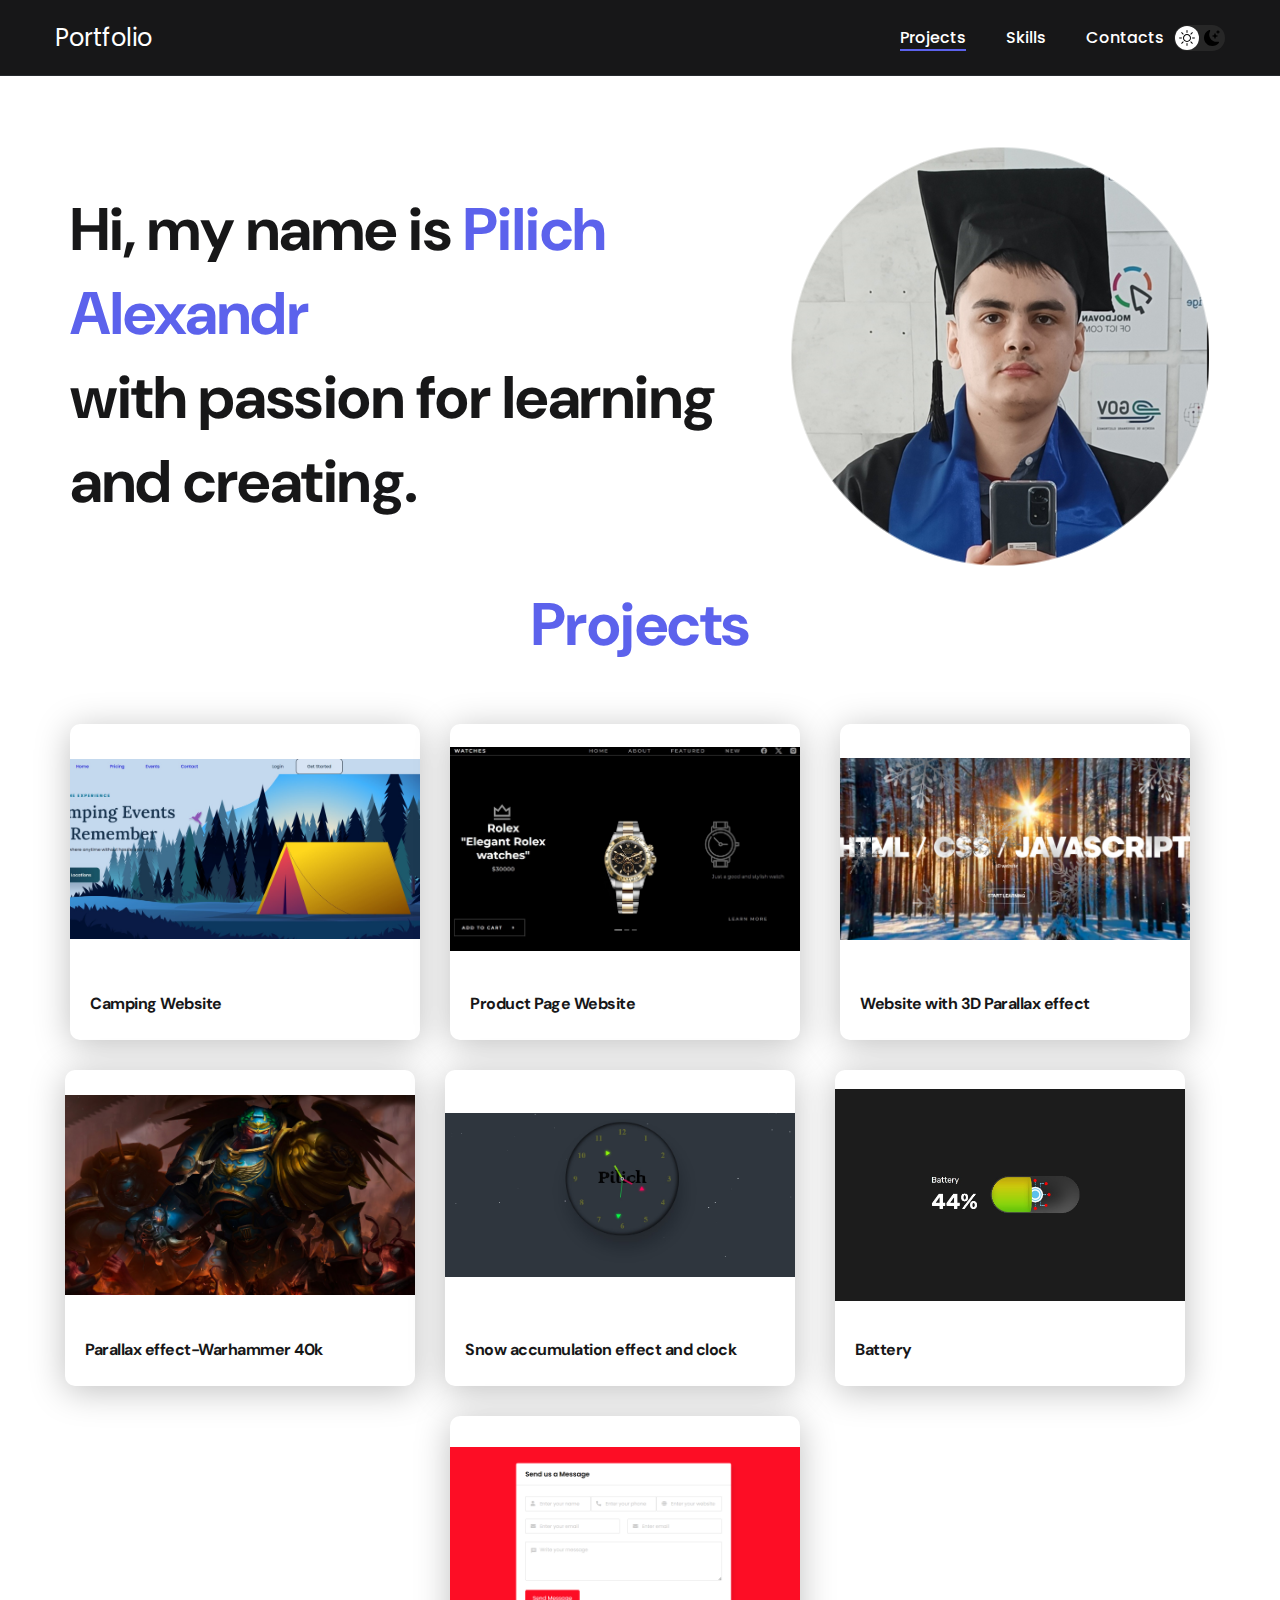
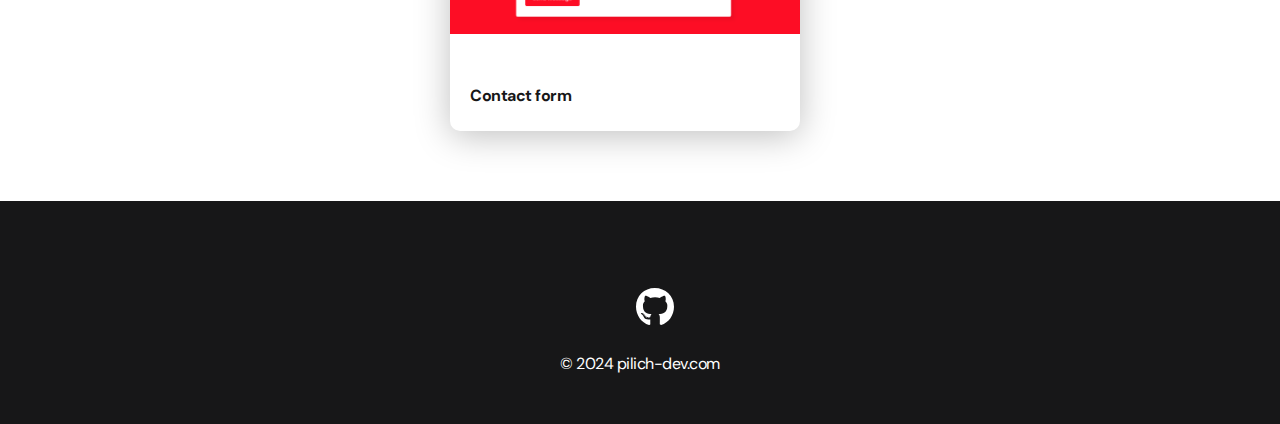
<file: index.html>
<!DOCTYPE html>
<html lang="en">
<head>
    <meta charset="UTF-8">
    <meta http-equiv="X-UA-Compatible" content="IE=edge">
    <meta name="viewport" content="width=device-width, initial-scale=1.0">
    <title>Portfolio</title>
    <link rel="stylesheet" href="./css/main.css">
</head>
<body>
    <nav class="nav">
        <div class="container">
            <div class="nav-row">
                <a href="./index.html" class="logo"> Portfolio</a>

                <button class="dark-mode-btn">
                    <img src="./img/icons/sun.svg" alt="Light mode" class="dark-mode-btn__icon">
                    <img src="./img/icons/moon.svg" alt="Dark mode" class="dark-mode-btn__icon">
                </button>

                <ul class="nav-list">
                    <li class="nav-list__item"><a href="./index.html" class="nav-list__link nav-list__link--active">Projects</a></li>
                    <li class="nav-list__item"><a href="./skills.html" class="nav-list__link">Skills</a></li>
                    <li class="nav-list__item"><a href="./contacts.html" class="nav-list__link">Contacts</a></li>
                </ul>
            </div>
        </div>
    </nav>

  
    <main class="section">
        <div class="container">
      
            <div class="header__wrapper">
                
                <h1 class="header__title" style="display: flex; align-items: center;">
                    
                    <strong>Hi, my name is <em>Pilich Alexandr</em>
                        <p>with passion for learning and creating.</p></strong>
                    <img src="./img/I.png" alt="Project img" style="float: right; width: 50%; margin-left: 10px;">

                </h1>
                  
               
                
               
            
            </div>
         <h2 class="title-1" ">Projects</h2>

            <ul class="projects">
                <li class="project">
                    <a href="./project-page/project-page.html">
                        <img src="./img/projects/01.jpg" alt="Project img" class="project__img">
                        <h3 class="project__title">Camping Website </h3>
                    </a>
                </li>
                <li class="project">
                    <a href="./project-page/project-page5.html">
                    <img src="./img/projects/05.jpg" alt="Project img" class="project__img">
                    <h3 class="project__title">Product Page Website</h3>
                </li>
                <li class="project">
                    <a href="./project-page/project-page2.html">
                        <img src="./img/projects/02.jpg" alt="Project img" class="project__img">
                        <h3 class="project__title">Website with 3D Parallax effect</h3>
                    </a>
                </li>
                <li class="project">
                    <a href="./project-page/project-page3.html">
                        <img src="./img/projects/03.jpg" alt="Project img" class="project__img">
                        <h3 class="project__title">Parallax effect-Warhammer 40k</h3>
                    </a>
                </li>

                <li class="project">
                    <a href="./project-page/project-page4.html">
                    <img src="./img/projects/04.jpg" alt="Project img" class="project__img">
                    <h3 class="project__title">Snow accumulation effect and clock  </h3>
                </li>
         
                <li class="project">
                    <a href="./project-page/project-page6.html">
                    <img src="./img/projects/07.jpg" alt="Project img" class="project__img">
                    <h3 class="project__title">Battery</h3>
                </li>
                <li class="project">
                    <a href="./project-page/project-page7.html">
                    <img src="./img/1234.png" alt="Project img" class="project__img">
                    <h3 class="project__title">Contact form </h3>
                </li>
            </ul>
        </div>
    </main>

    <footer class="footer">
        <div class="container">
            <div class="footer__wrapper">
                <ul class="social">
            
                    <li class="social__item"><a href="https://github.com/alexutm123?tab=repositories"><img src="./img/icons/gitHub.svg" alt="Link"></a></li>
               
                </ul>
                <div class="copyright">
                    <p>© 2024 pilich-dev.com</p>
                </div>
            </div>
        </div>
    </footer>

    <script src="./js/main.js"></script>

</body>
</html>
</file>
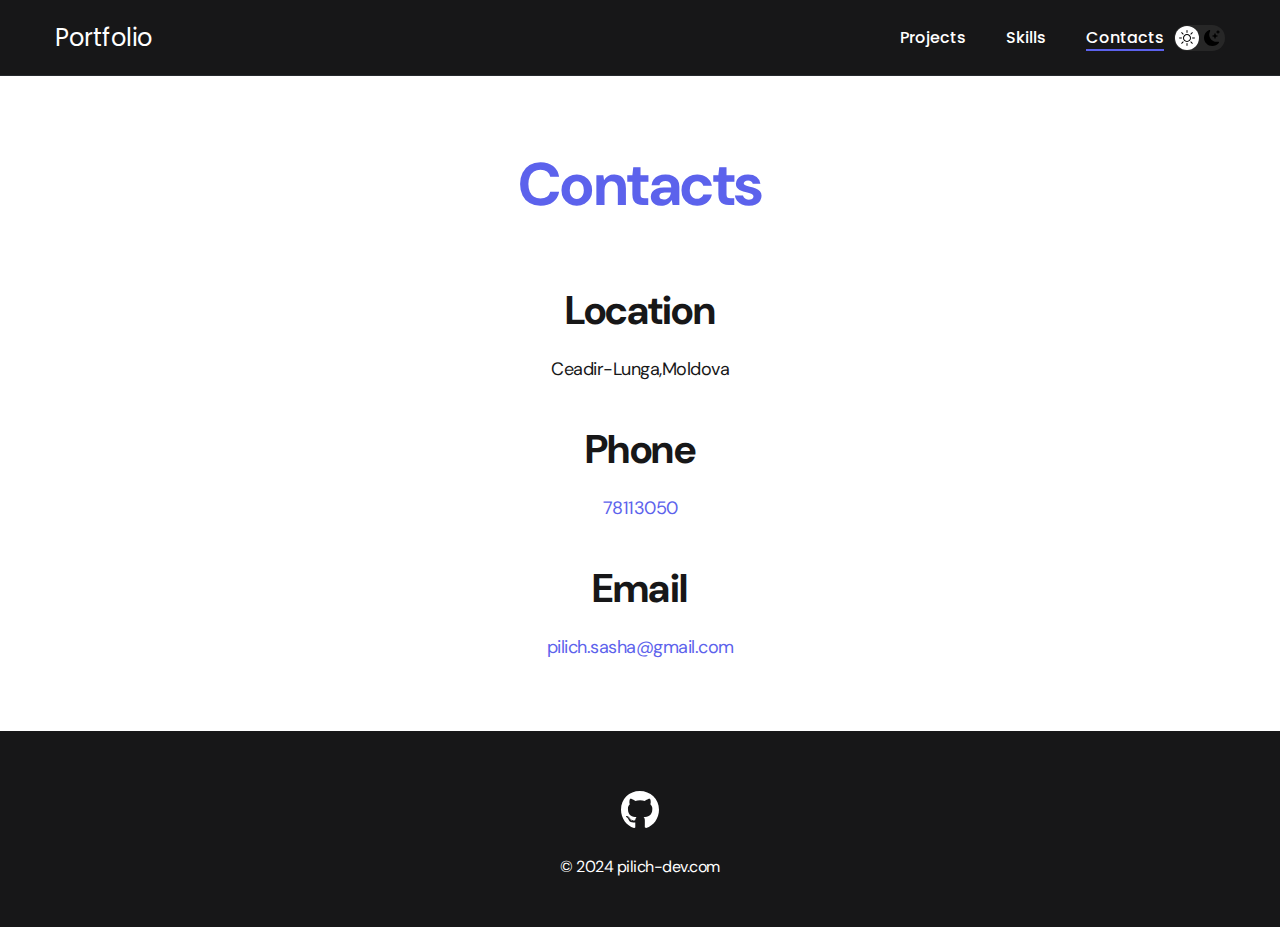
<file: contacts.html>
<!DOCTYPE html>
<html lang="en">
<head>
    <meta charset="UTF-8">
    <meta http-equiv="X-UA-Compatible" content="IE=edge">
    <meta name="viewport" content="width=device-width, initial-scale=1.0">
    <title>Portfolio</title>
    <link rel="stylesheet" href="./css/main.css">
</head>
<body>
    <nav class="nav">
        <div class="container">
            <div class="nav-row">
                <a href="./index.html" class="logo"><strong></strong> Portfolio</a>

                <button class="dark-mode-btn">
                    <img src="./img/icons/sun.svg" alt="Light mode" class="dark-mode-btn__icon">
                    <img src="./img/icons/moon.svg" alt="Dark mode" class="dark-mode-btn__icon">
                </button>
                
                <ul class="nav-list">
                    <li class="nav-list__item"><a href="./index.html" class="nav-list__link">Projects</a></li>
                    <li class="nav-list__item"><a href="./skills.html" class="nav-list__link">Skills</a></li>
                    <li class="nav-list__item"><a href="./contacts.html" class="nav-list__link nav-list__link--active">Contacts</a></li>
                </ul>
            </div>
        </div>
    </nav>

    <main class="section">
        <div class="container">
                <h1 class="title-1">Contacts</h1>

                <ul class="content-list">
                    <li class="content-list__item">
                        <h2 class="title-2">Location</h2>
                        <p>Ceadir-Lunga,Moldova</p>
                    </li>
                    <li class="content-list__item">
                        <h2 class="title-2">Phone</h2>
                        <p><a href="tel:+79051234567">78113050</a></p>
                    </li>
                    <li class="content-list__item">
                        <h2 class="title-2">Email</h2>
                        <p><a href="mailto:webdev@protonmail.com">pilich.sasha@gmail.com</a></p>
                    </li>
                </ul>

        </div>
    </main>

    <footer class="footer">
        <div class="container">
            <div class="footer__wrapper">
                <ul class="social">
                  
                  
                    <li class="social__item"><a href="https://github.com/alexutm123?tab=repositories"><img src="./img/icons/gitHub.svg" alt="Link"></a></li>
              
                </ul>
                <div class="copyright">
                    <p>© 2024 pilich-dev.com</p>
                </div>
            </div>
        </div>
    </footer>

    <script src="./js/main.js"></script>

</body>
</html>
</file>
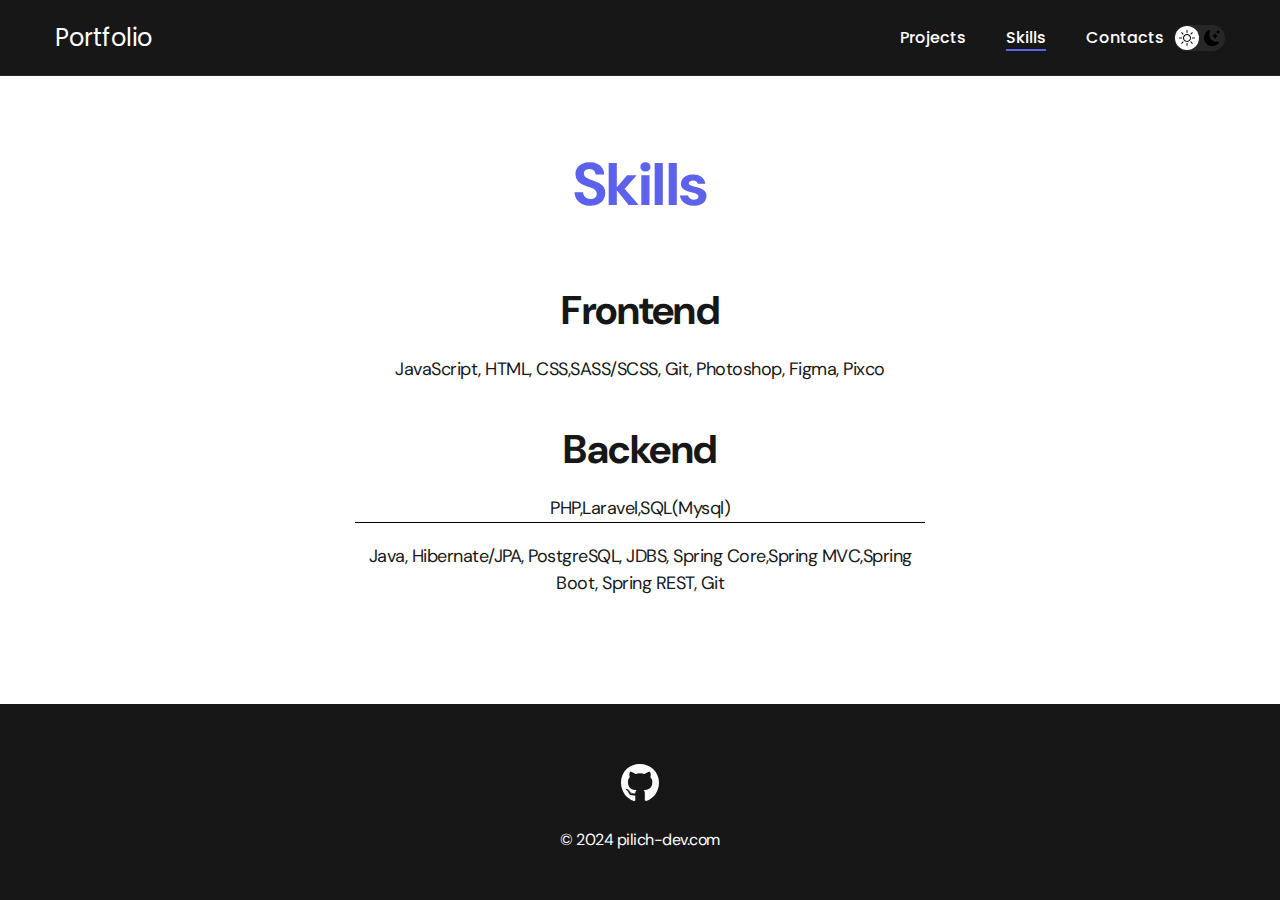
<file: skills.html>
<!DOCTYPE html>
<html lang="en">
<head>
    <meta charset="UTF-8">
    <meta http-equiv="X-UA-Compatible" content="IE=edge">
    <meta name="viewport" content="width=device-width, initial-scale=1.0">
    <title>Portfolio</title>
    <link rel="stylesheet" href="./css/main.css">
</head>
<body>
    <nav class="nav">
        <div class="container">
            <div class="nav-row">
                <a href="./index.html" class="logo"> Portfolio</a>

                <button class="dark-mode-btn">
                    <img src="./img/icons/sun.svg" alt="Light mode" class="dark-mode-btn__icon">
                    <img src="./img/icons/moon.svg" alt="Dark mode" class="dark-mode-btn__icon">
                </button>

                <ul class="nav-list">
                    <li class="nav-list__item"><a href="./index.html" class="nav-list__link">Projects</a></li>
                    <li class="nav-list__item"><a href="./skills.html" class="nav-list__link nav-list__link--active">Skills</a></li>
                    <li class="nav-list__item"><a href="./contacts.html" class="nav-list__link">Contacts</a></li>
                </ul>
            </div>
        </div>
    </nav>

    <main class="section">
        <div class="container">
                <h1 class="title-1">Skills</h1>

                <ul class="content-list">
                    <li class="content-list__item">
                        <h2 class="title-2">Frontend</h2>
                        <p>JavaScript, HTML, CSS,SASS/SCSS, Git, Photoshop, Figma, Pixco</p>
                    </li>
                    <li class="content-list__item">
                        <h2 class="title-2">Backend</h2>
                        <p>PHP,Laravel,SQL(Mysql)</p>
                        <div class="line-between"></div>
                        <p>Java,
                            Hibernate/JPA,
                            PostgreSQL,
                            JDBS,
                            Spring Core,Spring MVC,Spring Boot,
                            Spring REST,
                            Git</p>
                    </li>
                </ul>

        </div>
    </main>

    <footer class="footer">
        <div class="container">
            <div class="footer__wrapper">
                <ul class="social">
                    <li class="social__item"><a href="https://github.com/alexutm123?tab=repositories"><img src="./img/icons/gitHub.svg" alt="Link"></a></li>
             
                </ul>
                <div class="copyright">
                    <p>© 2024 pilich-dev.com</p>
                </div>
            </div>
        </div>
    </footer>

    <script src="./js/main.js"></script>

</body>
</html>
</file>
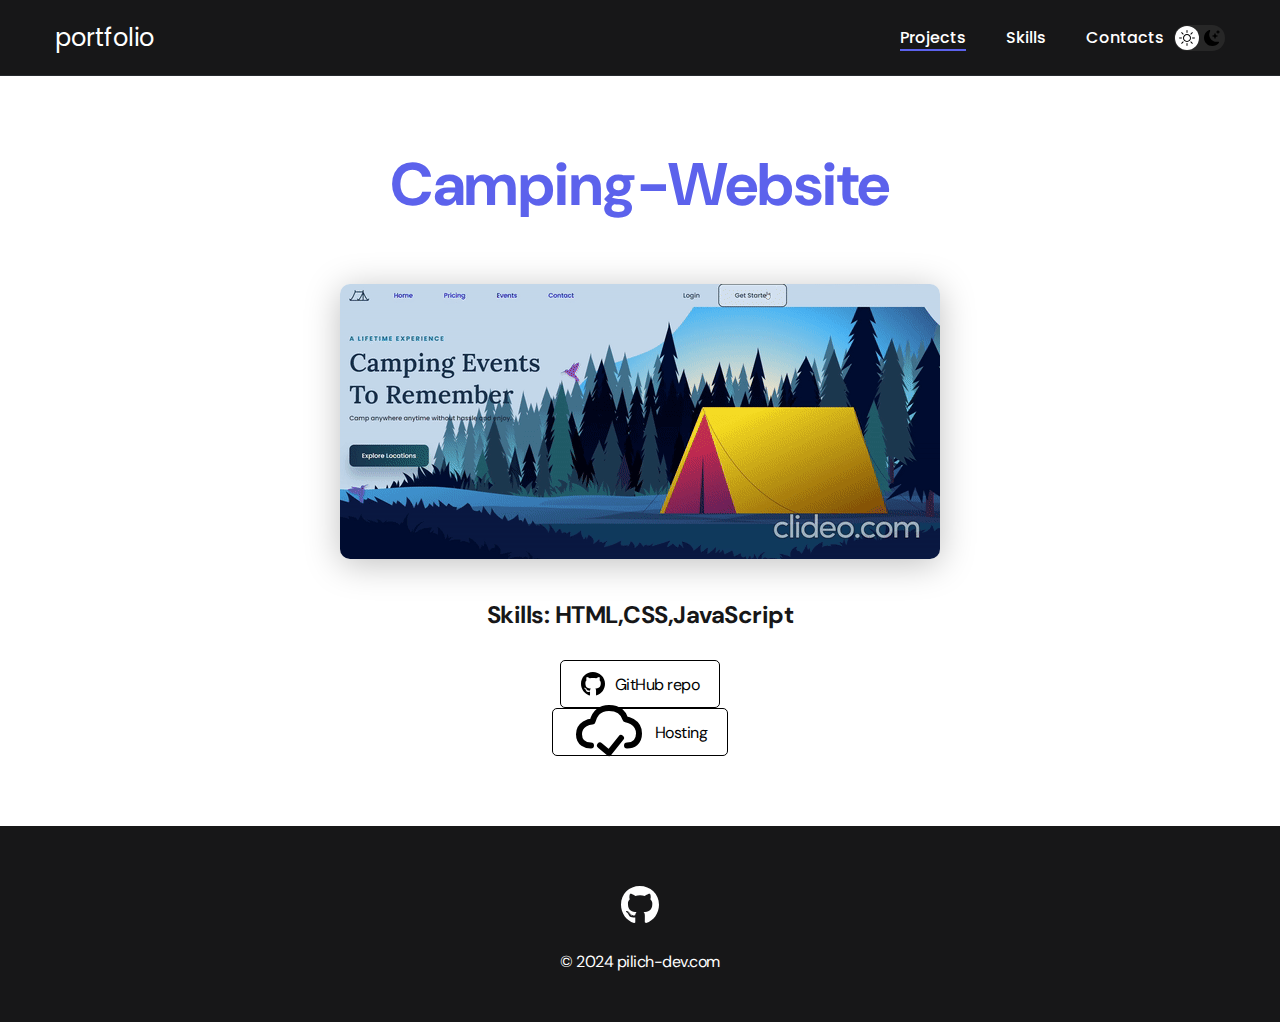
<file: project-page/project-page.html>
<!DOCTYPE html>
<html lang="en">
<head>
    <meta charset="UTF-8">
    <meta http-equiv="X-UA-Compatible" content="IE=edge">
    <meta name="viewport" content="width=device-width, initial-scale=1.0">
    <title> portfolio</title>
    <link rel="stylesheet" href="../css/main.css">
</head>
<body>
    <nav class="nav">
        <div class="container">
            <div class="nav-row">
                <a href="../index.html" class="logo"> portfolio</a>

                <button class="dark-mode-btn">
                    <img src="../img/icons/sun.svg" alt="Light mode" class="dark-mode-btn__icon">
                    <img src="../img/icons/moon.svg" alt="Dark mode" class="dark-mode-btn__icon">
                </button>

                <ul class="nav-list">
                    <li class="nav-list__item"><a href="../index.html" class="nav-list__link nav-list__link--active">Projects</a></li>
                    <li class="nav-list__item"><a href="../skills.html" class="nav-list__link">Skills</a></li>
                    <li class="nav-list__item"><a href="../contacts.html" class="nav-list__link">Contacts</a></li>
                </ul>
            </div>
        </div>
    </nav>

    <main class="section">
        <div class="container">
           
            <div class="project-details">

                <h1 class="title-1">Camping-Website
                </h1>

                <img src="../img/02-big.gif" class="project-details__cover">

                <div class="project-details__desc">
                    <p>Skills: HTML,CSS,JavaScript</p>
                </div>

                <a href="https://github.com/alexutm123/Camping-Website" class="btn-outline">
                    <img src="../img/icons/gitHub-black.svg" alt="">
                    GitHub repo
                </a>
                <a href="https://alexutm123.github.io/Camping-Website/" class="btn-outline" >
                
                    <img src="../img/icons/business.svg" style="width:8cqmin" alt="">Hosting
              
                </a>

            </div>
        </div>
    </main>

    <footer class="footer">
        <div class="container">
            <div class="footer__wrapper">
                <ul class="social">
                   
                    <li class="social__item"><a href="https://github.com/alexutm123"><img src="../img/icons/gitHub.svg" alt="Link"></a></li>
                  
                </ul>
                <div class="copyright">
                    <p>© 2024 pilich-dev.com</p>
                </div>
            </div>
        </div>
    </footer>

    <script src="../js/main.js"></script>

</body>
</html>
</file>
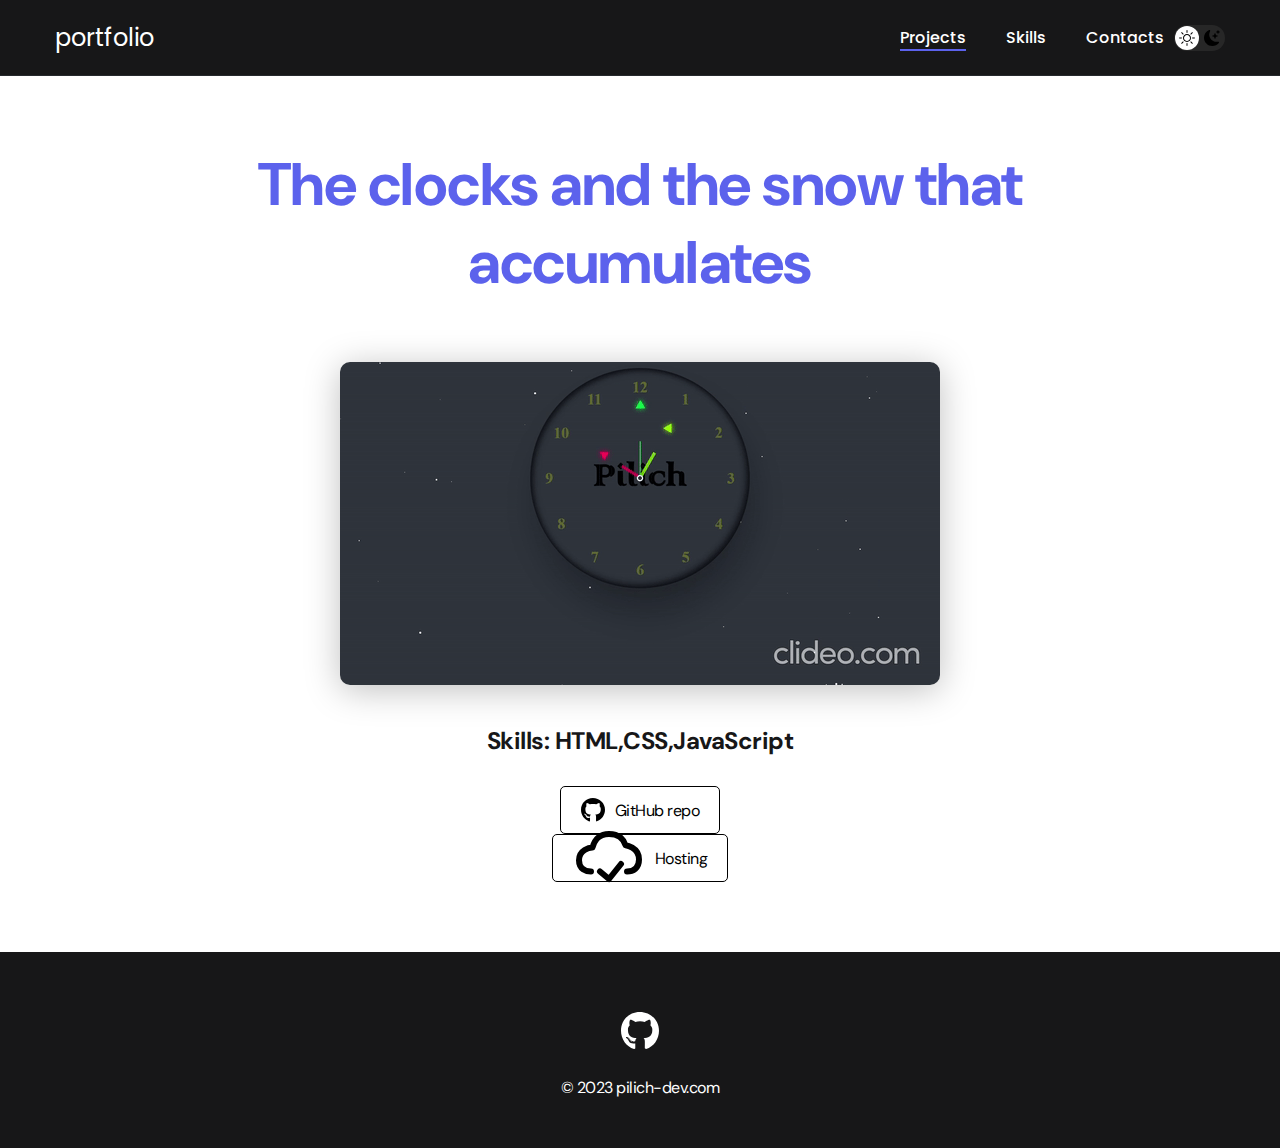
<file: project-page/project-page4.html>
<!DOCTYPE html>
<html lang="en">
<head>
    <meta charset="UTF-8">
    <meta http-equiv="X-UA-Compatible" content="IE=edge">
    <meta name="viewport" content="width=device-width, initial-scale=1.0">
    <title> portfolio</title>
    <link rel="stylesheet" href="../css/main.css">
</head>
<body>
    <nav class="nav">


        <div class="container">
            <div class="nav-row">
                <a href="../index.html" class="logo"> portfolio</a>

                <button class="dark-mode-btn">
                    <img src="../img/icons/sun.svg" alt="Light mode" class="dark-mode-btn__icon">
                    <img src="../img/icons/moon.svg" alt="Dark mode" class="dark-mode-btn__icon">
                </button>

                <ul class="nav-list">
                    <li class="nav-list__item"><a href="../index.html" class="nav-list__link nav-list__link--active">Projects</a></li>
                    <li class="nav-list__item"><a href="../skills.html" class="nav-list__link">Skills</a></li>
                    <li class="nav-list__item"><a href="../contacts.html" class="nav-list__link">Contacts</a></li>
                </ul>
            </div>
        </div>
    </nav>

    <main class="section">
        <div class="container">
            <div class="project-details">

                <h1 class="title-1">The clocks and the snow that accumulates </h1>

                <img src="..\img\05-big.gif" alt="" class="project-details__cover">

                <div class="project-details__desc">
                    <p>Skills: HTML,CSS,JavaScript</p>
                </div>

                <a href="https://github.com/alexutm123/Time" class="btn-outline">
                    <img src="../img/icons/gitHub-black.svg" alt="">
                    GitHub repo
                </a>
                <a href="https://alexutm123.github.io/Time/" class="btn-outline" >
                
                    <img src="../img/icons/business.svg" style="width:8cqmin" alt="">Hosting
              
                </a>

            </div>
        </div>
    </main>

    <footer class="footer">
        <div class="container">
            <div class="footer__wrapper">
                <ul class="social">

                    <li class="social__item"><a href="https://github.com/alexutm123"><img src="../img/icons/gitHub.svg" alt="Link"></a></li>
                  
                </ul>
                <div class="copyright">
                    <p>© 2023 pilich-dev.com</p>
                </div>
            </div>
        </div>
    </footer>

    <script src="../js/main.js"></script>

</body>
</html>
</file>
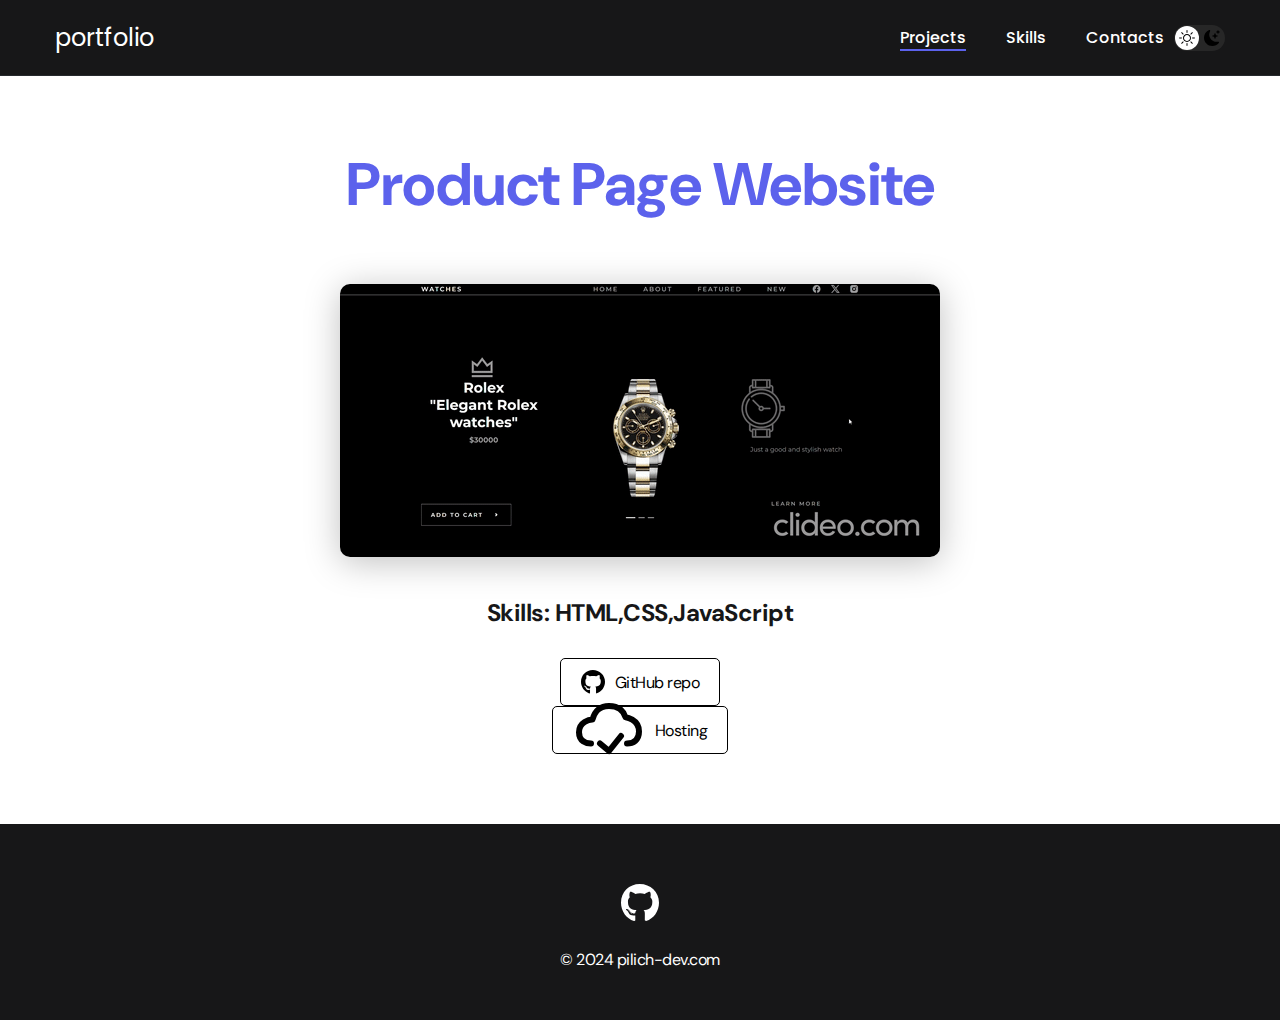
<file: project-page/project-page5.html>
<!DOCTYPE html>
<html lang="en">
<head>
    <meta charset="UTF-8">
    <meta http-equiv="X-UA-Compatible" content="IE=edge">
    <meta name="viewport" content="width=device-width, initial-scale=1.0">
    <title> portfolio</title>
    <link rel="stylesheet" href="../css/main.css">
</head>
<body>
    <nav class="nav">
        <div class="container">
            <div class="nav-row">
                <a href="../index.html" class="logo"> portfolio</a>

                <button class="dark-mode-btn">
                    <img src="../img/icons/sun.svg" alt="Light mode" class="dark-mode-btn__icon">
                    <img src="../img/icons/moon.svg" alt="Dark mode" class="dark-mode-btn__icon">
                </button>

                <ul class="nav-list">
                    <li class="nav-list__item"><a href="../index.html" class="nav-list__link nav-list__link--active">Projects</a></li>
                    <li class="nav-list__item"><a href="../skills.html" class="nav-list__link">Skills</a></li>
                    <li class="nav-list__item"><a href="../contacts.html" class="nav-list__link">Contacts</a></li>
                </ul>
            </div>
        </div>
    </nav>

    <main class="section">
        <div class="container">
            <div class="project-details">

                <h1 class="title-1">Product Page Website </h1>

                <img src="..\img\06-big.gif" alt="" class="project-details__cover">

                <div class="project-details__desc">
                    <p>Skills: HTML,CSS,JavaScript</p>
                </div>

                <a href="https://github.com/alexutm123/Watch-Website" class="btn-outline">
                    <img src="../img/icons/gitHub-black.svg" alt="">
                    GitHub repo
                </a>
                <a href="https://alexutm123.github.io/Watch-Website/" class="btn-outline" >
                
                    <img src="../img/icons/business.svg" style="width:8cqmin" alt="">Hosting
              
                </a>

            </div>
        </div>
    </main>

    <footer class="footer">
        <div class="container">
            <div class="footer__wrapper">
                <ul class="social">
    
                    <li class="social__item"><a href="https://github.com/alexutm123"><img src="../img/icons/gitHub.svg" alt="Link"></a></li>
                  
                </ul>
                <div class="copyright">
                    <p>© 2024 pilich-dev.com</p>
                </div>
            </div>
        </div>
    </footer>

    <script src="../js/main.js"></script>

</body>
</html>
</file>
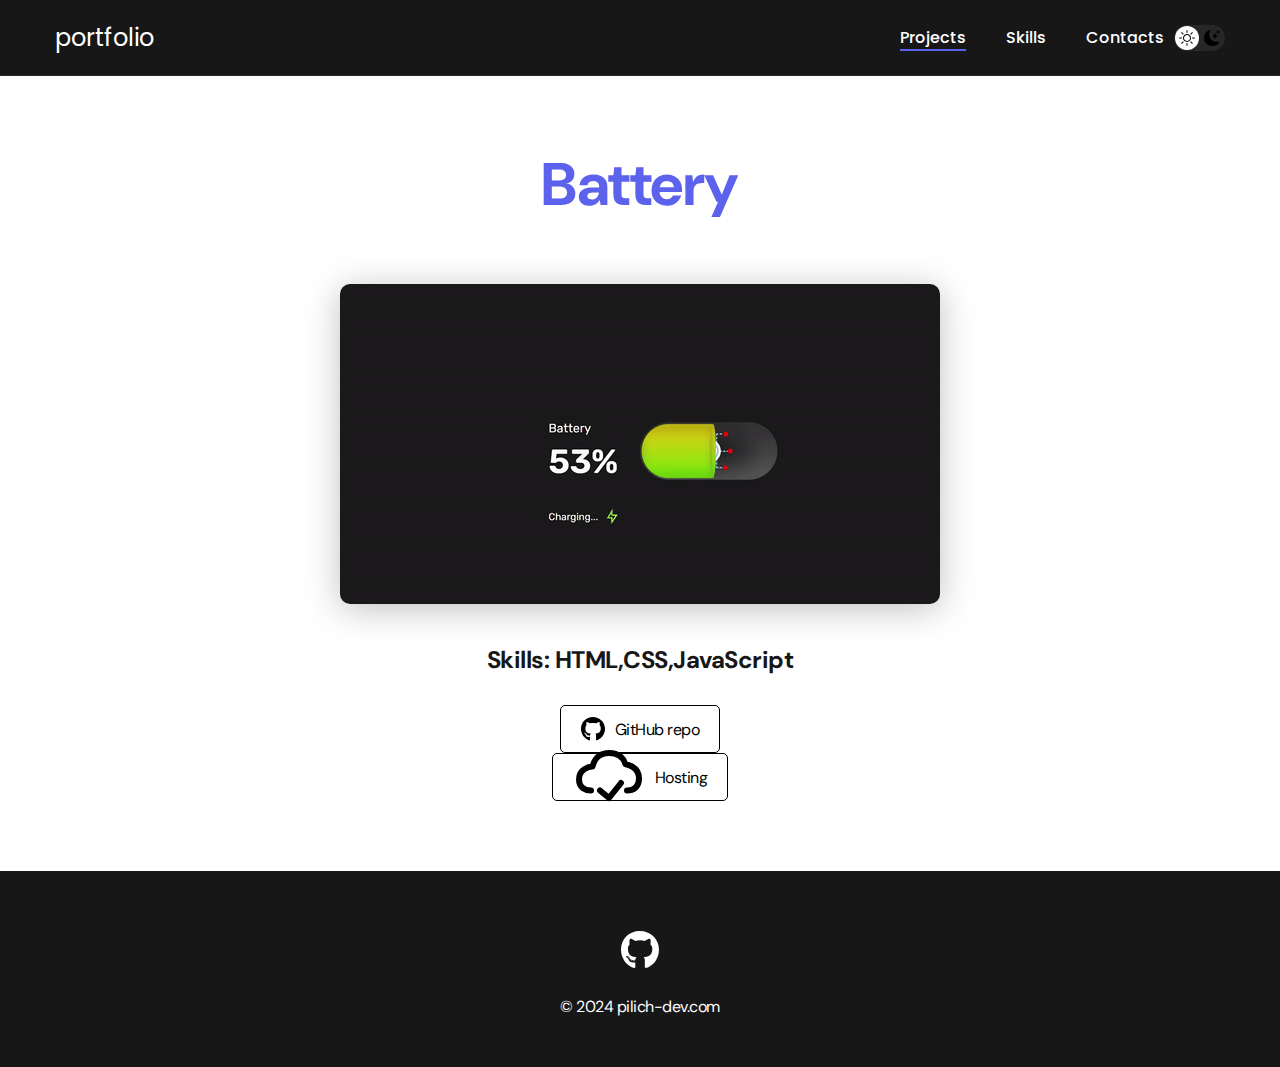
<file: project-page/project-page6.html>
<!DOCTYPE html>
<html lang="en">
<head>
    <meta charset="UTF-8">
    <meta http-equiv="X-UA-Compatible" content="IE=edge">
    <meta name="viewport" content="width=device-width, initial-scale=1.0">
    <title> portfolio</title>
    <link rel="stylesheet" href="../css/main.css">
</head>
<body>
    <style>
        
    </style>
    <nav class="nav">
        <div class="container">
            <div class="nav-row">
                <a href="../index.html" class="logo"> portfolio</a>

                <button class="dark-mode-btn">
                    <img src="../img/icons/sun.svg" alt="Light mode" class="dark-mode-btn__icon">
                    <img src="../img/icons/moon.svg" alt="Dark mode" class="dark-mode-btn__icon">
                </button>

                <ul class="nav-list">
                    <li class="nav-list__item"><a href="../index.html" class="nav-list__link nav-list__link--active">Projects</a></li>
                    <li class="nav-list__item"><a href="../skills.html" class="nav-list__link">Skills</a></li>
                    <li class="nav-list__item"><a href="../contacts.html" class="nav-list__link">Contacts</a></li>
                </ul>
            </div>
        </div>
    </nav>

    <main class="section">
        <div class="container">
            <div class="project-details">

                <h1 class="title-1">Battery</h1>

                <img src="..\img\07-big.gif" alt="" class="project-details__cover">

                <div class="project-details__desc">
                    <p>Skills: HTML,CSS,JavaScript</p>
                </div>

                <a href="https://github.com/alexutm123/Watch-Website" class="btn-outline">
                    <img src="../img/icons/gitHub-black.svg" alt="">
                    GitHub repo
                </a>
                <a href="https://alexutm123.github.io/Battery/" class="btn-outline" >
                
                    <img src="../img/icons/business.svg" style="width:8cqmin" alt="">Hosting
              
                </a>

            </div>
        </div>
    </main>

    <footer class="footer">
        <div class="container">
            <div class="footer__wrapper">
                <ul class="social">
     
                    <li class="social__item"><a href="https://github.com/alexutm123"><img src="../img/icons/gitHub.svg" alt="Link"></a></li>
                  
                </ul>
                <div class="copyright">
                    <p>© 2024 pilich-dev.com</p>
                </div>
            </div>
        </div>
    </footer>

    <script src="../js/main.js"></script>

</body>
</html>
</file>
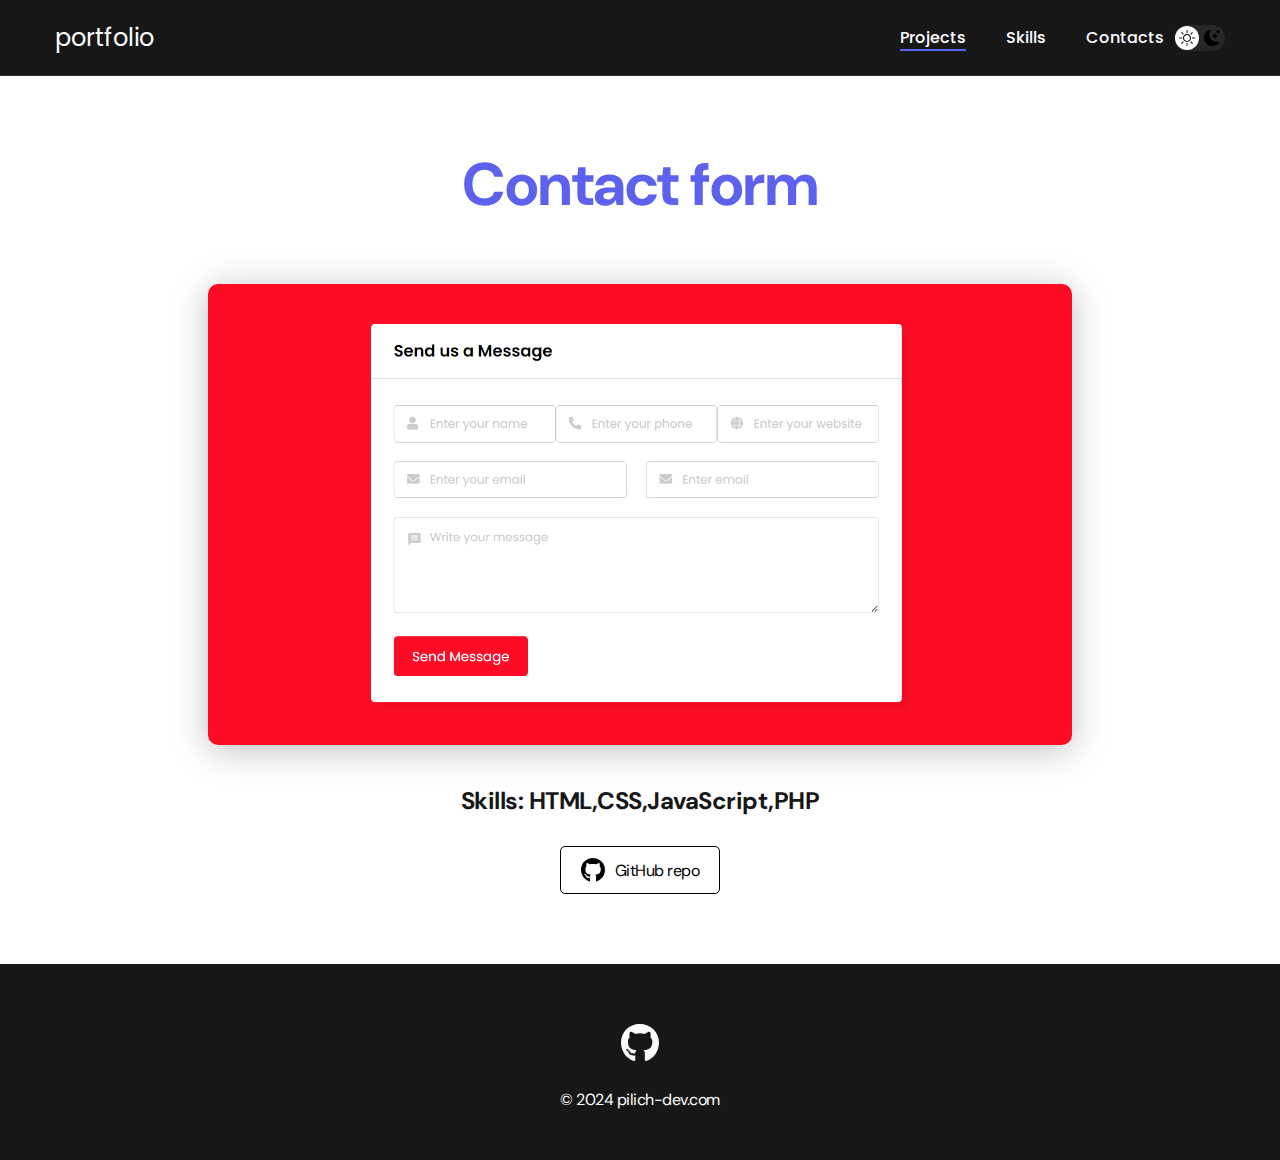
<file: project-page/project-page7.html>
<!DOCTYPE html>
<html lang="en">
<head>
    <meta charset="UTF-8">
    <meta http-equiv="X-UA-Compatible" content="IE=edge">
    <meta name="viewport" content="width=device-width, initial-scale=1.0">
    <title> portfolio</title>
    <link rel="stylesheet" href="../css/main.css">
</head>
<body>
    <style>
        
    </style>
    <nav class="nav">
        <div class="container">
            <div class="nav-row">
                <a href="../index.html" class="logo"> portfolio</a>

                <button class="dark-mode-btn">
                    <img src="../img/icons/sun.svg" alt="Light mode" class="dark-mode-btn__icon">
                    <img src="../img/icons/moon.svg" alt="Dark mode" class="dark-mode-btn__icon">
                </button>

                <ul class="nav-list">
                    <li class="nav-list__item"><a href="../index.html" class="nav-list__link nav-list__link--active">Projects</a></li>
                    <li class="nav-list__item"><a href="../skills.html" class="nav-list__link">Skills</a></li>
                    <li class="nav-list__item"><a href="../contacts.html" class="nav-list__link">Contacts</a></li>
                </ul>
            </div>
        </div>
    </nav>

    <main class="section">
        <div class="container">
            <div class="project-details">

                <h1 class="title-1">Contact form  </h1>
                  

                <img src="..\img\1234.png" alt="" class="project-details__cover">

                <div class="project-details__desc">
                    <p>Skills: HTML,CSS,JavaScript,PHP</p>
                </div>

                <a href="https://github.com/alexutm123/Working-Contact-Form-in-HTML-CSS-JavaScript-PHP" class="btn-outline">
                    <img src="../img/icons/gitHub-black.svg" alt="">
                    GitHub repo
                </a>
     

            </div>
        </div>
    </main>

    <footer class="footer">
        <div class="container">
            <div class="footer__wrapper">
                <ul class="social">
     
                    <li class="social__item"><a href="https://github.com/alexutm123"><img src="../img/icons/gitHub.svg" alt="Link"></a></li>
                  
                </ul>
                <div class="copyright">
                    <p>© 2024 pilich-dev.com</p>
                </div>
            </div>
        </div>
    </footer>

    <script src="../js/main.js"></script>

</body>
</html>
</file>
<file: css/main.css>
@import "./reset.css";
@import url('https://fonts.googleapis.com/css2?family=DM+Sans:wght@400;500;700&family=Poppins:wght@400;500;700&display=swap');

/*
font-family: 'DM Sans', sans-serif;
font-family: 'Poppins', sans-serif;
*/

/* * {
    border: 1px solid red;
} */

:root {
    --blackpure: #000;
    --black: #171718;
    --black-border: #26292D;
    --white: #fff;
    --purple: #5C62EC;

    --text-color: var(--black);

    --dark-bg: var(--black);
    --dark-border: var(--black-border);
    --header-text: var(--white);
    --accent: var(--purple);

    /* Light mode */
    --page-bg: var(--white);
    --text-color: var(--black);

    --title-1: var(--accent);

    --project-card-bg: var(--white);
    --project-card-text: var(--black);
    --box-shadow: 0px 5px 35px rgba(0, 0, 0, 0.25);
}

.dark {
     /* Dark mode */
    --page-bg: #252526;
    --text-color: var(--white);

    --title-1: var(--white);

    --project-card-bg: var(--black);
    --project-card-text: var(--white);
    --box-shadow: 0px 5px 35px rgba(0, 0, 0, 0.8);
}

html, body {
    display: flex;
    flex-direction: column;
    min-height: 100vh;

    font-family: 'DM Sans', sans-serif;
    letter-spacing: -0.5px;

    /* Light mode */
    background-color: var(--page-bg);
    color: var(--text-color);
}

/* General */

.container {
    margin: 0 auto;
    padding: 0 15px;
    max-width: 1200px;
}

.none {
    display: none !important;
}

.section {
    padding: 70px 0;
}

.title-1 {
    margin-bottom: 60px;

    font-size: 60px;
    font-weight: 700;
    line-height: 1.3;
    color: var(--title-1);
    text-align: center;
}

.title-2 {
    margin-bottom: 20px;

    font-size: 40px;
    font-weight: 700;
    line-height: 1.3;
}

/* Nav */

.nav {
    padding: 20px 0;
    border-bottom: 1px solid var(--dark-border);
    background-color: var(--dark-bg);
    color: var(--header-text);
    letter-spacing: normal;
}

.nav-row {
    display: flex;
    justify-content: flex-end;
    align-items: center;
    column-gap: 10px;
    row-gap: 20px;
    flex-wrap: wrap;
}

.logo {
    margin-right: auto;
    color: var(--header-text);
    font-size: 24px;
    font-family: 'Poppins', sans-serif;
}

.logo strong {
    font-weight: 700;
}

.nav-list {
    display: flex;
    flex-wrap: wrap;
    row-gap: 10px;
    align-items: center;
    column-gap: 40px;
    font-size: 16px;
    font-weight: 500;
    font-family: 'Poppins', sans-serif;
}

.nav-list__link {
    color: var(--header-text);
    transition: opacity 0.2s ease-in;
}

.nav-list__link:hover {
    opacity: 0.8;
}

.nav-list__link--active {
    position: relative;
}

.nav-list__link--active::before {
    content: "";

    position: absolute;
    left: 0;
    top: 100%;

    display: block;
    height: 2px;
    width: 100%;
    background-color: var(--accent);
}

/* Dark mode btn */

.dark-mode-btn {
    order: 9;

    position: relative;
    display: flex;
    justify-content: space-between;

    width: 51px;
    height: 26px;
    padding: 5px;

    border-radius: 50px;
    background-color: #272727;
}

.dark-mode-btn::before {
    content: "";

    position: absolute;
    top: 1px;
    left: 1px;

    display: block;
    width: 24px;
    height: 24px;

    border-radius: 50%;
    background-color: var(--white);

    transition: left 0.2s ease-in;
}

.dark-mode-btn--active::before {
    left: 26px;
}

.dark-mode-btn__icon {
    position: relative;
    z-index: 9;
}

/* Header */

.header {
    padding: 40px 0;
    min-height: 695px;

    display: flex;
    justify-content: center;
    align-items: center;

    background-color: var(--dark-bg);
    background-image: url('./../img/header-bg.png');
    background-repeat: no-repeat;
    background-size: auto;
    background-position: center center;

    color: var(--header-text);
    text-align: center;
}

.header__wrapper {
    padding: 0 15px;
  
}

.header__title {
    margin-bottom: 20px;
    font-size: 40px;
    font-weight: 700;
    line-height: 1.4;
}

.header__title strong {
    font-size: 60px;
    font-weight: 700;
}

.header__title em {
    font-style: normal;
    color: var(--accent);
}

.header__text {
    margin-bottom: 40px;
    font-size: 18px;
    line-height: 1.333;
}

.header__text p + p{
    margin-top: 0.5em;
}

/* Btn */

.btn {
    display: inline-block;
    height: 48px;
    padding: 12px 28px;

    border-radius: 5px;
    background-color: var(--accent);
    color: var(--white);
    letter-spacing: 0.15px;
    font-size: 16px;
    font-weight: 500;

    transition: opacity 0.2s ease-in;
}

.btn:hover {
    opacity: 0.8;
}

.btn:active {
    position: relative;
    top: 1px;
}

/* Btn outline */

.btn-outline {
    display: flex;
    column-gap: 10px;
    align-items: center;

    height: 48px;
    padding: 12px 20px;

    border-radius: 5px;
    border: 1px solid var(--blackpure);
    background-color: var(--white);
    color: var(--blackpure);

    transition: opacity 0.2s ease-in;
}

.btn-outline:hover {
    opacity: 0.8;
}

.btn-outline:active {
    position: relative;
    top: 1px;
}

/* Projects  */

.projects {
    display: flex;
    justify-content: center;
    flex-wrap: wrap;
    column-gap: 10px;
    row-gap: 30px;
}
.line-between {
    border-bottom: 1px solid black; /* стиль линии */
    margin-bottom: 20px; /* отступ между параграфами */
}
.project {
    max-width: 370px;
    background-color: var(--project-card-bg);
    box-shadow: var(--box-shadow);
    border-radius: 10px;
}

.project__img {
    border-radius: 10px;
}

.project__title {
    padding: 15px 20px 25px;
    font-weight: 700;
    font-size: 24px;
    line-height: 1.3;
    color: var(--project-card-text);
}

/* Project details */

.project-details {
    margin: 0 auto;
    max-width: 865px;

    display: flex;
    flex-direction: column;
    align-items: center;

    text-align: center;
}

.project-details__cover {
    max-width: 100%;
    margin-bottom: 40px;

    box-shadow: 0px 5px 35px rgba(0, 0, 0, 0.25);
    border-radius: 10px;
}

.project-details__desc {
    margin-bottom: 30px;

    font-weight: 700;
    font-size: 24px;
    line-height: 1.3;
}

/* Content list */

.content-list {
    margin: 0 auto;
    max-width: 570px;
    display: flex;
    flex-direction: column;
    align-items: center;
    row-gap: 40px;
    text-align: center;
}

.content-list a {
    color: var(--accent);
}

.content-list__item {
    font-size: 18px;
    line-height: 1.5;
}

.content-list__item p + p {
    margin-top: 0.5em;
}

/* Footer */

.footer {
    margin-top: auto;
    padding: 60px 0 50px;
    background-color: var(--dark-bg);
    color: var(--header-text);
}

.footer__wrapper {
    display: flex;
    flex-direction: column;
    align-items: center;
    row-gap: 27px;
}

.social {
    display: flex;
    column-gap: 30px;
    align-items: center;
}

.copyright {
    font-size: 16px;
}

.copyright p + p {
    margin-top: 0.5em;
}

@media (max-width: 620px) {

    /* Header  */

    .header {
        min-height: unset;
    }

    .header__title {
        font-size: 30px;
    }

    .header__title strong {
        font-size: 40px;
    }

    /* Nav */

    .nav-row {
        justify-content: space-between;
    }

    .dark-mode-btn {
        order: 0;
    }

    /* General */

    .section {
        padding: 40px 0;
    }

    .title-1 {
        margin-bottom: 30px;
        font-size: 40px;
    }

    .title-2 {
        margin-bottom: 10px;
        font-size: 30px;
    }

    /* Projects */

    .project__title {
        font-size: 22px;
    }

    /* Project page */

    .project-details__desc {
        margin-bottom: 20px;
        font-size: 22px;
    }

    /* Content List */

    .content-list {
        row-gap: 20px;
    }

    .content-list__item {
        font-size: 16px;
    }

    /* Footer */

    .footer {
        padding: 40px 0 30px;
    }

    .footer__wrapper {
        row-gap: 20px;
    }

    /* Social */

    .social {
        column-gap: 20px;
    }

    .social__item {
        width: 28px;
    }

}
.lightrope {
  text-align: center;
  white-space: nowrap;
  overflow: hidden;
  position: absolute;
  z-index: 1;
  margin: -15px 0 0 0;
  padding: 0;
  pointer-events: none;
  width: 100%;
}

.lightrope li {
  position: relative;
  -webkit-animation-fill-mode: both;
  animation-fill-mode: both;
  -webkit-animation-iteration-count: infinite;
  animation-iteration-count: infinite;
  list-style: none;
  margin: 0;
  padding: 0;
  display: block;
  width: 12px;
  height: 28px;
  border-radius: 50%;
  margin: 20px;
  display: inline-block;
  background: #00f7a5;
  box-shadow: 0px 4.66667px 24px 3px #00f7a5;
  -webkit-animation-name: flash-1;
  animation-name: flash-1;
  -webkit-animation-duration: 2s;
  animation-duration: 2s;
}

.lightrope li:nth-child(2n+1) {
  background: cyan;
  box-shadow: 0px 4.66667px 24px 3px rgba(0, 255, 255, 0.5);
  -webkit-animation-name: flash-2;
  animation-name: flash-2;
  -webkit-animation-duration: 0.4s;
  animation-duration: 0.4s;
}

.lightrope li:nth-child(4n+2) {
  background: #f70094;
  box-shadow: 0px 4.66667px 24px 3px #f70094;
  -webkit-animation-name: flash-3;
  animation-name: flash-3;
  -webkit-animation-duration: 1.1s;
  animation-duration: 1.1s;
}

.lightrope li:nth-child(odd) {
  -webkit-animation-duration: 1.8s;
  animation-duration: 1.8s;
}

.lightrope li:nth-child(3n+1) {
  -webkit-animation-duration: 1.4s;
  animation-duration: 1.4s;
}

.lightrope li:before {
  content: "";
  position: absolute;
  background: #222;
  width: 10px;
  height: 9.33333px;
  border-radius: 3px;
  top: -4.66667px;
  left: 1px;
}

.lightrope li:after {
  content: "";
  top: -14px;
  left: 9px;
  position: absolute;
  width: 52px;
  height: 18.66667px;
  border-bottom: solid #222 2px;
  border-radius: 50%;
}

.lightrope li:last-child:after {
  content: none;
}

.lightrope li:first-child {
  margin-left: -40px;
}

@-webkit-keyframes flash-1 {
  0%, 100% {
    background: #00f7a5;
    box-shadow: 0px 4.66667px 24px 3px #00f7a5;
  }
  50% {
    background: rgba(0, 247, 165, 0.4);
    box-shadow: 0px 4.66667px 24px 3px rgba(0, 247, 165, 0.2);
  }
}

@keyframes flash-1 {
  0%, 100% {
    background: #00f7a5;
    box-shadow: 0px 4.66667px 24px 3px #00f7a5;
  }
  50% {
    background: rgba(0, 247, 165, 0.4);
    box-shadow: 0px 4.66667px 24px 3px rgba(0, 247, 165, 0.2);
  }
}

@-webkit-keyframes flash-2 {
  0%, 100% {
    background: cyan;
    box-shadow: 0px 4.66667px 24px 3px cyan;
  }
  50% {
    background: rgba(0, 255, 255, 0.4);
    box-shadow: 0px 4.66667px 24px 3px rgba(0, 255, 255, 0.2);
  }
}

@keyframes flash-2 {
  0%, 100% {
    background: cyan;
    box-shadow: 0px 4.66667px 24px 3px cyan;
  }
  50% {
    background: rgba(0, 255, 255, 0.4);
    box-shadow: 0px 4.66667px 24px 3px rgba(0, 255, 255, 0.2);
  }
}

@-webkit-keyframes flash-3 {
  0%, 100% {
    background: #f70094;
    box-shadow: 0px 4.66667px 24px 3px #f70094;
  }
  50% {
    background: rgba(247, 0, 148, 0.4);
    box-shadow: 0px 4.66667px 24px 3px rgba(247, 0, 148, 0.2);
  }
}

@keyframes flash-3 {
  0%, 100% {
    background: #f70094;
    box-shadow: 0px 4.66667px 24px 3px #f70094;
  }
  50% {
    background: rgba(247, 0, 148, 0.4);
    box-shadow: 0px 4.66667px 24px 3px rgba(247, 0, 148, 0.2);
  }
}
.projects {
    list-style: none;
    padding: 0;
}

.project {
    display: inline-block;
    vertical-align: top;
    margin-right: 20px;
}

.project__img {
    width: 350px; 
    height: 250px; 

    object-fit: contain;

}

.project__title {
    font-size: 16px;
    margin-top: 5px;
}


@media (max-width:560px)
{
.title-1
{
margin-top:0;
}
}

.snow-container {
    position: fixed;
    top: 0;
    left: 0;
    width: 100%;
    height: 100%;
    pointer-events: none;
  }
  .snowflake {
    position: absolute;
    pointer-events: none;
    background-color: #fff;
    border-radius: 50%;
    max-height: none; 
    overflow: visible; 
  }
  .big-text {
    font-family: 'COLONNA MT', sans-serif; 

    font-size: 5em; 
  }
</file>
